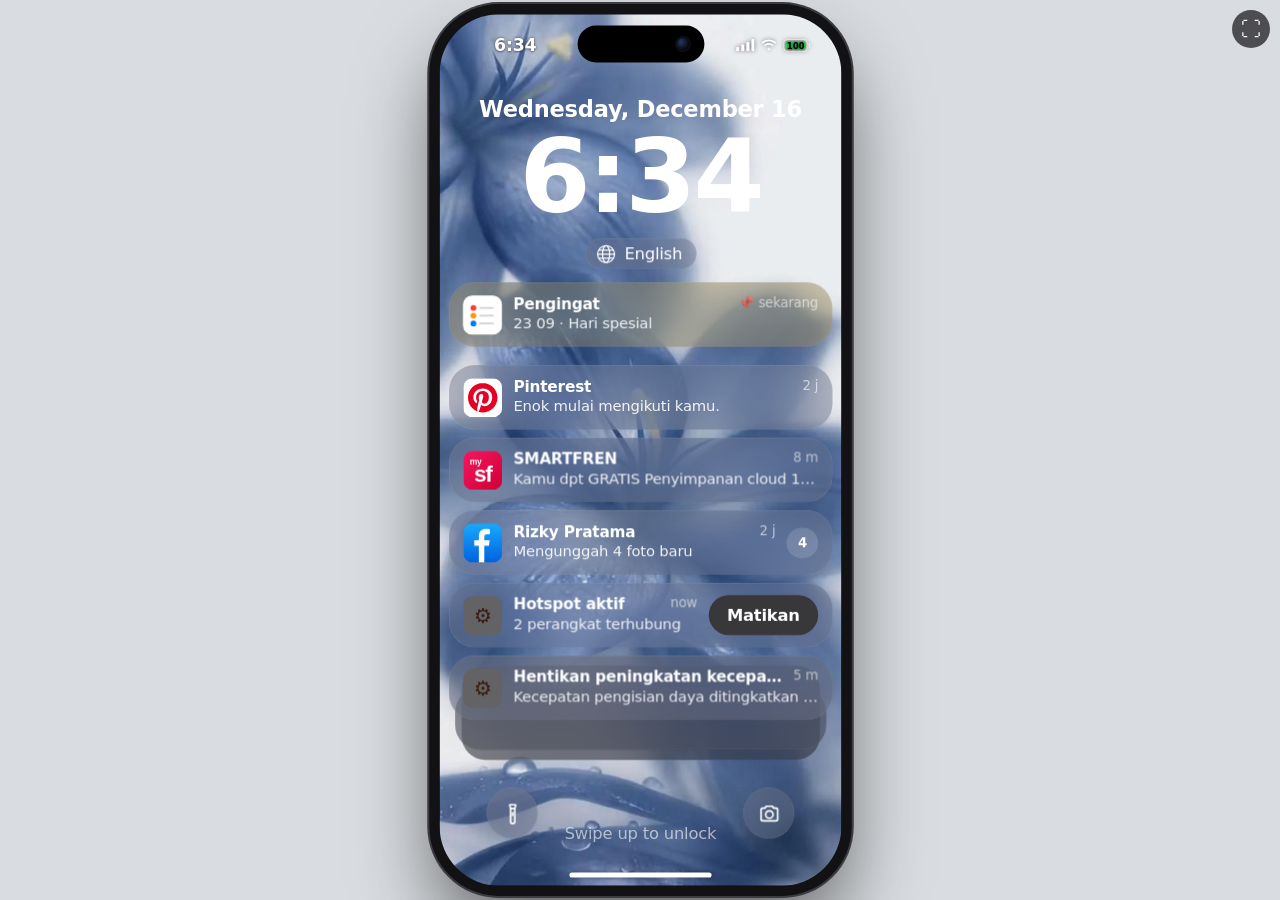
<file: index.html>
<!doctype html>
<html lang="en">
<head>
<meta charset="utf-8">
<meta name="viewport" content="width=device-width,initial-scale=1,viewport-fit=cover">
<meta name="theme-color" content="#000">
<meta name="apple-mobile-web-app-capable" content="yes">
<meta name="mobile-web-app-capable" content="yes">
<meta name="apple-mobile-web-app-status-bar-style" content="black">
<meta name="apple-mobile-web-app-title" content="Pinggir Halaman">
<meta name="format-detection" content="telephone=no">
<title>Pinggir Halaman</title>
<link rel="manifest" href="manifest.webmanifest">
<link rel="icon" type="image/png" href="icon-192.png">
<link rel="apple-touch-icon" href="icon-192.png">
<link rel="stylesheet" href="style.css">

</head>
<body>
<div id="ph">
 <div id="wall" class="L"></div>
 
 <div id="hm" class="L"></div>
 <div id="lk" class="L"></div>
 <div id="ap" class="L"></div>
 <div id="sb"><b id="cl">9:41</b><span><svg width="18" height="12" viewBox="0 0 18 12"><rect y="8" width="3" height="4" rx="1"/><rect x="5" y="5.5" width="3" height="6.5" rx="1"/><rect x="10" y="3" width="3" height="9" rx="1"/><rect x="15" width="3" height="12" rx="1"/></svg><svg width="16" height="12" viewBox="0 0 16 12"><path d="M8 2.3c2.3 0 4.4.9 6 2.4l1.2-1.2A10.3 10.3 0 0 0 8 .6 10.3 10.3 0 0 0 .8 3.5L2 4.7a8.6 8.6 0 0 1 6-2.4Zm0 3.4c1.4 0 2.6.5 3.6 1.4l1.2-1.2A6.8 6.8 0 0 0 8 4a6.8 6.8 0 0 0-4.8 1.9l1.2 1.2c1-.9 2.2-1.4 3.6-1.4Zm0 3.4c-.6 0-1.2.2-1.6.6L8 11.3l1.6-1.6c-.4-.4-1-.6-1.6-.6Z"/></svg><svg width="27" height="13" viewBox="0 0 27 13"><rect x=".5" y=".5" width="23" height="12" rx="3.8" fill="none" stroke="currentColor" opacity=".65"/><rect x="2" y="2" width="9" height="9" rx="2.4"/></svg></span></div>
 <div id="isl"></div><div id="kbw"></div>
 <button id="hb" aria-label="Beranda"><i></i></button>
</div>
<button id="fs" aria-label="Layar penuh" title="Layar penuh">⛶</button>
<script src="app.js"></script>
<script src="kontrol.js"></script>
<script src="sosial.js"></script>
</body>
</html>
</file>
<file: style.css>
:root{--bg:#d9dce0;--blu:#007aff;--red:#ff3b30;--g:#8e8e93;--sep:#c6c6c8;
font-family:-apple-system,BlinkMacSystemFont,"SF Pro Text","Helvetica Neue",system-ui,sans-serif;-webkit-font-smoothing:antialiased;letter-spacing:-.2px;
box-sizing:border-box;padding-top:env(safe-area-inset-top,0px);padding-bottom:env(safe-area-inset-bottom,0px)}
@media(prefers-color-scheme:dark){:root:not([data-theme=light]){--bg:#050607}}
html{height:100%;scroll-padding-top:env(safe-area-inset-top,0px)}
*{box-sizing:border-box;-webkit-tap-highlight-color:transparent;user-select:none}
body{margin:0;height:100%;background:var(--bg);display:grid;place-items:center;overflow:hidden}
button,input{font:inherit;color:inherit;border:0;background:none;cursor:pointer;padding:0;letter-spacing:inherit}
button:focus-visible,input:focus-visible{outline:2px solid var(--blu);outline-offset:2px}
svg{display:block}
#ph{position:relative;width:393px;height:852px;border-radius:58px;overflow:hidden;background:#000;transform-origin:center;box-shadow:0 0 0 10px #121214,0 0 0 12px #3b3b40,0 40px 80px #0009}
.L{position:absolute;inset:0}
#wall{background:radial-gradient(circle at 25% 18%,#34697f,transparent 55%),radial-gradient(circle at 85% 92%,#d1812f,transparent 50%),#0e1822;transition:filter .4s,transform .4s}
#wall.dim{filter:blur(22px) brightness(.65);transform:scale(1.1)}
#sb{position:absolute;z-index:80;top:0;left:0;right:0;height:54px;display:flex;justify-content:space-between;align-items:center;padding:6px 30px 0 44px;color:#fff;pointer-events:none;transition:color .25s}
#sb.dk{color:#000}
#sb b{font-size:17px;font-weight:600;width:60px;text-align:center}
#sb span{display:flex;gap:6px;align-items:center}
#sb svg{fill:currentColor}
#isl{position:absolute;z-index:90;top:11px;left:50%;transform:translateX(-50%);width:124px;height:36px;border-radius:20px;background:#000}
#hb{position:absolute;z-index:85;bottom:0;left:0;right:0;height:34px;display:flex;align-items:flex-end;justify-content:center;padding-bottom:8px}
#hb i{width:139px;height:5px;border-radius:3px;background:#fff;transition:background .25s}
#hb.dk i{background:#000}
#lk{color:#fff;z-index:30}
.ld{position:absolute;top:84px;width:100%;text-align:center;font-size:21px;font-weight:600}
.lt{position:absolute;top:104px;width:100%;text-align:center;font-size:100px;font-weight:600;letter-spacing:-3px;line-height:1.1;font-feature-settings:"tnum"}
.nc{display:flex;gap:11px;padding:12px 14px;border-radius:22px;background:rgba(240,240,245,.55);-webkit-backdrop-filter:blur(30px) saturate(1.8);backdrop-filter:blur(30px) saturate(1.8);color:#111;text-align:left;width:100%}
.nc .ni{width:38px;height:38px;border-radius:9px;overflow:hidden;flex:none}
.nc .nh{display:flex;justify-content:space-between;font-size:15px;font-weight:600}.nc small{font-weight:400;color:#0008;font-size:13px}
.nc .nb{font-size:15px;line-height:1.3}
#nl{position:absolute;left:9px;right:9px;bottom:132px}
.lb{position:absolute;bottom:46px;width:50px;height:50px;border-radius:50%;background:rgba(0,0,0,.28);-webkit-backdrop-filter:blur(20px);display:grid;place-items:center}
.hint{position:absolute;bottom:42px;width:100%;text-align:center;font-size:14px;font-weight:500;animation:ht 2.4s ease-in-out infinite;pointer-events:none}
@keyframes ht{0%,100%{opacity:.25;transform:none}50%{opacity:.9;transform:translateY(-4px)}}
#pn{position:absolute;inset:0;z-index:35;display:none;flex-direction:column;align-items:center;color:#fff;padding-top:118px}
.pt{font-size:20px;font-weight:500}
.pd{display:flex;gap:22px;margin:22px 0 40px}.pd i{width:13px;height:13px;border-radius:50%;border:1.4px solid #fff}.pd i.on{background:#fff}
.pd.sh{animation:sh .45s}@keyframes sh{20%{transform:translateX(-14px)}40%{transform:translateX(12px)}60%{transform:translateX(-8px)}80%{transform:translateX(5px)}}
.pk{display:grid;grid-template-columns:repeat(3,78px);gap:15px 25px}
.pk button{width:78px;height:78px;border-radius:50%;background:rgba(255,255,255,.18);-webkit-backdrop-filter:blur(10px);display:flex;flex-direction:column;align-items:center;justify-content:center;transition:background .35s}
.pk button:active{background:rgba(255,255,255,.55);transition:none}
.pk b{font-size:36px;font-weight:400;line-height:1}.pk small{font-size:10px;font-weight:700;letter-spacing:2px;min-height:12px}
.pb{position:absolute;bottom:48px;left:46px;right:46px;display:flex;justify-content:space-between;font-size:16px}
#hm{z-index:10;display:none}
.gr{position:absolute;top:68px;left:20px;right:20px;display:grid;grid-template-columns:repeat(4,1fr);row-gap:24px;justify-items:center}
.app{display:flex;flex-direction:column;align-items:center;gap:5px;width:74px;transition:transform .15s}
.app:active{transform:scale(.9)}
.ic{position:relative;width:62px;height:62px;border-radius:14.5px;overflow:hidden;box-shadow:0 1px 4px rgba(0,0,0,.2)}
.ic svg{width:100%;height:100%}
.bg{position:absolute;top:-6px;right:-7px;min-width:23px;height:23px;padding:0 6px;border-radius:12px;background:var(--red);color:#fff;font-size:14px;line-height:23px;text-align:center;z-index:2}
.lbl{color:#fff;font-size:12px;font-weight:500;text-shadow:0 1px 4px #0007}
.wg{grid-column:span 2;grid-row:span 2;width:calc(100% - 8px);aspect-ratio:1;border-radius:24px;padding:15px 16px;background:#fff;color:#000;text-align:left;box-shadow:0 2px 10px #0003}
.wg .a{color:var(--red);font-size:13px;font-weight:700}.wg .n{font-size:46px;font-weight:300;line-height:1;margin:2px 0 8px}
.wg .e{font-size:13px;font-weight:600;padding-left:7px;border-left:3px solid #af52de;margin-top:5px;line-height:1.25}.wg .e small{display:block;color:var(--g);font-weight:400;font-size:12px}
.dock{position:absolute;bottom:14px;left:12px;right:12px;height:94px;border-radius:34px;background:rgba(255,255,255,.2);-webkit-backdrop-filter:blur(30px) saturate(1.6);backdrop-filter:blur(30px) saturate(1.6);display:flex;justify-content:space-around;align-items:center}
#ap{z-index:20;background:#fff;color:#000;display:none;overflow:hidden}
.pg{position:absolute;inset:0;background:#fff;overflow:hidden}
.pg.gp{background:#f2f2f7}
.pg.dk{background:#000;color:#fff}
.nv{position:absolute;z-index:5;top:0;left:0;right:0;height:98px;padding:54px 8px 0;display:flex;align-items:center;background:rgba(249,249,249,.86);-webkit-backdrop-filter:blur(20px) saturate(1.8);backdrop-filter:blur(20px) saturate(1.8);box-shadow:0 .5px 0 var(--sep)}
.bk{display:flex;align-items:center;color:var(--blu);font-size:17px;height:44px;padding-right:8px;gap:4px}
.pg.dk .nv{background:linear-gradient(#000a,transparent);box-shadow:none}.pg.dk .bk{color:#fff}
.nv h2{position:absolute;left:0;right:0;text-align:center;top:54px;margin:0;font-size:17px;font-weight:600;pointer-events:none;line-height:44px;white-space:nowrap}
.sc{position:absolute;inset:0;overflow-y:auto;padding:98px 0 110px;scrollbar-width:none}.sc::-webkit-scrollbar{display:none}
.big{font-size:34px;font-weight:700;margin:2px 16px 10px;letter-spacing:.3px}
.row{display:flex;gap:12px;align-items:center;width:100%;padding:8px 16px;text-align:left;position:relative}
.row+.row::before{content:'';position:absolute;top:0;left:70px;right:0;height:.5px;background:var(--sep)}
.row:active{background:#e5e5ea}
.av{width:46px;height:46px;border-radius:50%;display:grid;place-items:center;font-size:19px;font-weight:600;color:#fff;flex:none;background:linear-gradient(#b4b9c4,#858a94)}
.row .t{flex:1;min-width:0}.row b{display:flex;justify-content:space-between;font-size:16px}.row b small{color:var(--g);font-weight:400;font-size:14px}
.row p{margin:1px 0 0;color:var(--g);font-size:15px;display:-webkit-box;-webkit-line-clamp:2;-webkit-box-orient:vertical;overflow:hidden;line-height:1.25}
.mg{padding:0 12px 20px;display:flex;flex-direction:column;gap:3px}
.bb{max-width:75%;padding:8px 13px;border-radius:18px;font-size:16px;line-height:1.3;white-space:pre-line}
.bb.t{background:#e9e9eb;align-self:flex-start}.bb.m{background:var(--blu);color:#fff;align-self:flex-end}
.ts{text-align:center;color:var(--g);font-size:11px;margin:8px 0 2px}
.ph{display:grid;grid-template-columns:repeat(3,1fr);gap:2px}
.ph button{aspect-ratio:1;overflow:hidden}.ph svg{width:100%;height:100%;object-fit:cover}
.sec{font-size:22px;font-weight:700;padding:6px 16px 10px}
.vw{position:absolute;inset:0;display:grid;place-items:center}.vw svg{width:100%;height:auto}
.vc{position:absolute;bottom:60px;left:0;right:0;text-align:center;font-size:14px;color:#fffc;padding:0 24px}
.gh{font-size:13px;color:var(--g);text-transform:uppercase;margin:6px 32px 7px}
.grp{margin:0 16px;background:#fff;border-radius:11px;overflow:hidden}
.nr{display:flex;justify-content:space-between;align-items:center;width:100%;min-height:50px;padding:0 16px;position:relative;text-align:left}
.nr+.nr::before{content:'';position:absolute;top:0;left:16px;right:0;height:.5px;background:var(--sep)}
.nr:active{background:#e5e5ea}.nr span{color:var(--g)}
.nt{padding:18px 22px;font-size:17px;line-height:1.5;white-space:pre-line}.nt h3{margin:0 0 6px;font-size:28px}
.cho{margin:0 16px;display:flex;flex-direction:column;gap:10px}
.cho button{background:#fff;border-radius:12px;padding:15px;color:var(--blu);font-size:17px;text-align:left}
.cho button:active{background:#e5e5ea}
.al{position:absolute;inset:0;z-index:95;background:#0006;display:grid;place-items:center}
.al>div{width:270px;background:rgba(246,246,248,.96);border-radius:14px;overflow:hidden;color:#000;text-align:center;-webkit-backdrop-filter:blur(30px);animation:pp .25s cubic-bezier(.2,1.2,.4,1)}
@keyframes pp{from{transform:scale(1.15);opacity:0}}
.al h4{margin:18px 16px 4px;font-size:17px}.al p{margin:0 16px 12px;font-size:13px}
.al input{width:calc(100% - 32px);margin:0 16px 4px;border:.5px solid #bbb;border-radius:6px;background:#fff;height:30px;text-align:center;letter-spacing:8px;cursor:text}
.al em{display:block;min-height:18px;font-size:12px;color:var(--red);font-style:normal;margin:2px 0 8px}
.al .bt{display:flex;border-top:.5px solid var(--sep)}.al .bt button{flex:1;height:44px;color:var(--blu);font-size:17px}.al .bt button+button{border-left:.5px solid var(--sep);font-weight:600}
.bn{position:absolute;top:8px;left:8px;right:8px;z-index:70;animation:dn .6s cubic-bezier(.2,1.25,.35,1)}
.bn .nc{background:rgba(245,245,247,.86);box-shadow:0 8px 30px #0003}
@keyframes dn{from{transform:translateY(-140%)}}
.en{position:absolute;inset:0;z-index:99;background:#000;color:#fff;padding:140px 30px 40px;display:flex;flex-direction:column;gap:14px;animation:fi .8s}
@keyframes fi{from{opacity:0}}
.en h1{font-size:34px;margin:0}.en p{font-size:17px;line-height:1.5;color:#d1d1d6;margin:0}
.en button{margin-top:10px;background:#fff;color:#000;border-radius:14px;padding:14px;font-weight:600;font-size:17px}
@media(prefers-reduced-motion:reduce){.bn,.hint,.al>div,.en{animation:none}}
#rn{pointer-events:none;z-index:2;background-image:repeating-linear-gradient(100deg,transparent 0 6px,rgba(180,210,255,.11) 6px 7px);background-size:200px 200px;animation:rn 1s linear infinite}
@keyframes rn{to{background-position:-40px 200px}}
.ty{display:flex;gap:4px;padding:13px 14px}.ty i{width:7px;height:7px;border-radius:50%;background:#b0b0b5;animation:td 1.2s infinite}.ty i:nth-child(2){animation-delay:.2s}.ty i:nth-child(3){animation-delay:.4s}
@keyframes td{0%,60%,100%{transform:none;opacity:.5}30%{transform:translateY(-4px);opacity:1}}
.qr{position:absolute;z-index:6;left:0;right:0;bottom:0;padding:10px 12px 44px;display:flex;flex-direction:column;gap:8px;background:rgba(249,249,249,.92);-webkit-backdrop-filter:blur(20px);backdrop-filter:blur(20px);box-shadow:0 -.5px 0 var(--sep)}
.qr button{border:1px solid var(--blu);color:var(--blu);border-radius:18px;padding:9px 14px;text-align:left;font-size:15px}
.qr button:active{background:var(--blu);color:#fff}
.gt{font-size:14px;line-height:1.35;color:#6e6e73;text-align:center;padding:2px 10px 10px}
#cs{padding-bottom:190px}
@media(prefers-reduced-motion:reduce){#rn,.ty i{animation:none}}
.al{z-index:83;align-items:start;padding-top:150px}
#kbw{position:absolute;left:0;right:0;bottom:0;z-index:84;display:none;animation:ku .28s cubic-bezier(.2,.9,.25,1)}@keyframes ku{from{transform:translateY(100%)}}
.kb{height:286px;padding:8px 3px 0;background:rgba(209,212,218,.97);-webkit-backdrop-filter:blur(20px);backdrop-filter:blur(20px);display:flex;flex-direction:column;gap:11px}
.kr{display:flex;gap:6px;height:42px;flex:none}.kr.r2{padding:0 19.6px}.kg{flex:1;margin:0 17.6px;display:flex;gap:6px}.k{flex:1;min-width:0;border-radius:5px;background:#fff;box-shadow:0 1px 0 #898a8d;font-size:22px;color:#000;position:relative;display:grid;place-items:center}
.k.ks{background:#adb3bc;flex:0 0 42px;font-size:18px}.k.ks:active{background:#fff}.k.ks.on{background:#fff}.k.w,.k.ksc{font-size:16px}.k.w{flex:0 0 43px}.k.em{flex:0 0 44px}.k.ksc{flex:1;background:#fff}.k.rt{flex:0 0 91px;font-size:16px}.k.rt.dis{color:#8e9096}.k.ret{background:var(--blu);color:#fff}.k svg{pointer-events:none}.kbb{display:flex;justify-content:space-between;padding:14px 30px 0;color:#4b4b4f}.kbb svg{display:block}
.k:active,.k.pr{background:#c9ccd2}.k[data-l]:active::before,.k[data-l].pr::before{content:attr(data-l);position:absolute;bottom:100%;left:50%;transform:translateX(-50%);min-width:54px;height:62px;border-radius:10px;background:#fff;font-size:34px;line-height:62px;box-shadow:0 2px 8px #0004;z-index:2}
.fld{min-height:36px;background:#e3e3e8;border-radius:10px;margin:0 16px 8px;padding:6px 12px;display:flex;align-items:center;font-size:17px;cursor:text;text-align:left;color:#000;overflow:hidden;white-space:nowrap}
.cr{width:2px;height:20px;background:var(--blu);margin-left:1px;animation:cr 1s steps(1) infinite}@keyframes cr{50%{opacity:0}}.pl{color:#8e8e93}
.bm{position:absolute;left:0;right:0;bottom:var(--kh,0px);z-index:6;background:rgba(249,249,249,.94);-webkit-backdrop-filter:blur(20px);backdrop-filter:blur(20px);box-shadow:0 -.5px 0 var(--sep)}
.bm .qr{position:static;padding:10px 12px 0;background:none;box-shadow:none;-webkit-backdrop-filter:none;backdrop-filter:none}
.cb{display:flex;gap:8px;padding:8px 12px 34px;align-items:flex-end}.cb.o{padding-bottom:8px}.cb .fld{margin:0;flex:1;background:#fff;border:1px solid #c8c8cc;border-radius:18px}
.sd{width:32px;height:32px;border-radius:50%;background:#c8c8cc;color:#fff;font-size:20px;font-weight:700;flex:none}.sd.on{background:var(--blu)}
.seg{display:flex;margin:6px 16px;background:#e3e3e8;border-radius:9px;padding:2px}.seg button{flex:1;height:32px;border-radius:7px;font-size:14px;font-weight:600}.seg .on{background:#fff;box-shadow:0 1px 3px #0002}
.pk.kl button{background:#e3e3e8;color:#000}.call{width:70px;height:70px;border-radius:50%;background:#34c759;font-size:28px}
.sh0{position:absolute;bottom:70px;left:0;right:0;display:grid;place-items:center}.sh0 button{width:72px;height:72px;border-radius:50%;background:#fff;border:4px solid #000;box-shadow:0 0 0 3px #fff}
.cl{position:absolute;inset:0;z-index:79;background:linear-gradient(#2a3140,#000);color:#fff;display:flex;flex-direction:column;align-items:center;padding:150px 30px 90px;text-align:center;gap:14px}.cn{font-size:34px;font-weight:600}.cs2{font-size:17px;color:#d1d1d6;line-height:1.4}.ce{margin-top:auto;width:70px;height:70px;border-radius:50%;background:var(--red);font-size:28px;color:#fff}
#fs{position:fixed;z-index:200;top:calc(env(safe-area-inset-top,0px) + 10px);right:10px;width:38px;height:38px;border-radius:50%;background:rgba(30,30,34,.75);color:#fff;font-size:20px;line-height:38px;-webkit-backdrop-filter:blur(10px);backdrop-filter:blur(10px)}
html,body{overscroll-behavior:none;touch-action:manipulation}
html.mb body{background:#000}html.mb #ph{border-radius:0;box-shadow:none}html.mb #isl{display:none}
html.sa.mb #sb{visibility:hidden}html.sa #fs,html.sa2 #fs{display:none}
.cph{display:flex;gap:14px;align-items:center;margin:4px 16px 14px;padding:14px;background:#fff;border-radius:14px}
.cph .ic{width:56px;height:56px;border-radius:13px;flex:none}
.cph>div{min-width:0;flex:1}.cph b{display:block;font-size:17px}.cph small{display:block;color:var(--g);font-size:13px;margin:2px 0 8px}
.cbar{height:5px;border-radius:3px;background:#e5e5ea;overflow:hidden}.cbar i{display:block;height:100%;border-radius:3px;background:linear-gradient(90deg,#ffb23e,#ff8a00);transition:width .4s}
.cpr{min-height:56px;padding:6px 14px;gap:12px}.cpr+.cpr::before{left:58px}
.cpi{width:30px;height:30px;border-radius:7px;display:grid;place-items:center;flex:none}.cpi svg{width:18px;height:18px}
.cpi.d{background:linear-gradient(#5fe07a,#2fb94d)}.cpi.c{background:linear-gradient(#ffb23e,#ff8a00)}.cpi.u{background:linear-gradient(#4aa3ff,#0a6cf0)}.cpi.z{background:linear-gradient(#c070f0,#8f3fd1)}
.cpt{flex:1;min-width:0}.cpt b{display:block;font-size:16px;font-weight:600}.cpt small{display:block;color:var(--g);font-size:13px;margin-top:1px;white-space:nowrap;overflow:hidden;text-overflow:ellipsis}
.cpp{font-size:12px;font-weight:700;color:#ff9500;background:#ff95001f;border-radius:10px;padding:3px 9px}
.cpn{margin:10px 32px 0;font-size:13px;line-height:1.4;color:var(--g)}
.nvr{position:absolute;z-index:6;top:54px;right:8px;width:44px;height:44px;display:grid;place-items:center;color:var(--blu)}
.wg{border:0}.wg.cu{background:linear-gradient(#3a7fe0,#59a8f0);color:#fff;display:flex;flex-direction:column}.wg.cu .e0{font-size:15px;font-weight:600}.wg.cu .n{font-size:52px;margin:6px 0 auto}.wg.cu .e1{font-size:15px;font-weight:600}.wg.cu small{display:block;font-weight:400;font-size:12px;opacity:.9}
.sp{position:absolute;bottom:120px;left:50%;transform:translateX(-50%);padding:7px 20px;border-radius:18px;background:rgba(255,255,255,.2);-webkit-backdrop-filter:blur(20px);backdrop-filter:blur(20px);color:#fff;font-size:15px;font-weight:500}
.nr .cpt small{white-space:normal}
.sx{position:absolute;inset:0;overflow-y:auto;padding:58px 0 100px;scrollbar-width:none}.sx::-webkit-scrollbar{display:none}
.tr{display:flex;justify-content:space-between;align-items:center;height:44px;padding:0 16px;color:var(--blu);font-size:17px}.tr button{display:flex;align-items:center;gap:6px;color:inherit;font-size:17px}
.xt{font-size:34px;font-weight:800;margin:6px 16px 8px;letter-spacing:.2px}
.xq{display:flex;gap:8px;align-items:center;margin:4px 16px 12px;height:36px;padding:0 10px;border-radius:10px;background:#eeeef0;color:#8e8e93;font-size:17px}
.xb{position:absolute;left:0;right:0;bottom:0;height:84px;padding:10px 20px 0;background:rgba(249,249,249,.94);-webkit-backdrop-filter:blur(20px);backdrop-filter:blur(20px);border-top:.5px solid var(--sep);display:flex;justify-content:space-around;align-items:flex-start;font-size:17px;z-index:4}
.xm{display:block;width:100%;text-align:left;position:relative;padding:10px 16px 12px 40px}.xm::after{content:'';position:absolute;left:40px;right:0;bottom:0;height:.5px;background:var(--sep)}.xm i{position:absolute;left:14px;top:20px;width:11px;height:11px;border-radius:50%;background:var(--blu)}
.xm b{display:flex;justify-content:space-between;font-size:18px}.xm b small{color:var(--g);font-weight:400;font-size:15px}.xm div{font-size:16px;margin-top:1px}.xm p{margin:2px 0 0;color:var(--g);font-size:15px;line-height:1.3;display:-webkit-box;-webkit-line-clamp:2;-webkit-box-orient:vertical;overflow:hidden}
.xh{font-size:13px;color:var(--g);margin:16px 32px 6px;text-transform:uppercase}
.xc{margin:0 16px;background:#fff;border-radius:12px;overflow:hidden}
.xr{display:block;width:100%;text-align:left;padding:11px 16px 10px;position:relative}.xr+.xr::before{content:'';position:absolute;top:0;left:16px;right:0;height:.5px;background:var(--sep)}.xr b{display:block;font-size:17px}.xr span{display:block;color:var(--g);font-size:15px;white-space:nowrap;overflow:hidden;text-overflow:ellipsis}.xr em{font-style:normal;color:#000;margin-right:8px}
.xw{display:grid;grid-template-columns:repeat(7,1fr);text-align:center;font-size:13px;color:var(--g);padding:6px 0;border-bottom:.5px solid var(--sep)}
.x7{display:grid;grid-template-columns:repeat(7,1fr)}
.xd{height:56px;border-bottom:.5px solid #e5e5ea;display:flex;flex-direction:column;align-items:center;padding-top:5px;font-size:21px}.xd.wk{color:var(--g)}
.xd span{width:36px;height:36px;border-radius:50%;display:grid;place-items:center}.xd.td span{background:var(--red);color:#fff}.xd.sl span{background:#e5e5ea}.xd u{width:5px;height:5px;border-radius:50%;background:#c7c7cc;margin-top:1px}
.xe{display:flex;align-items:center;gap:12px;padding:12px 16px;font-size:20px;border-bottom:.5px solid #e5e5ea}.xe i{width:4px;height:26px;border-radius:2px;background:#af52de}.xe b{font-weight:400;flex:1}.xe span{color:var(--g);font-size:16px}
.xi{position:relative;aspect-ratio:3/4;overflow:hidden;display:block;background:#222}.xi svg{width:100%;height:100%}.xi small{position:absolute;left:6px;right:6px;bottom:26px;color:#fff;font-size:10px;line-height:1.2;text-shadow:0 1px 3px #000a}.xi em{position:absolute;left:6px;bottom:6px;color:#fff;font-size:14px;font-weight:600;font-style:normal;text-shadow:0 1px 3px #0009}.xi u{position:absolute;top:8px;right:8px;width:20px;height:20px;border-radius:5px;background:#fffd;display:grid;place-items:center;font-size:9px;color:#000;text-decoration:none}
.xg{display:grid;grid-template-columns:repeat(3,1fr);gap:2px}.xg button,.xg i{aspect-ratio:1;overflow:hidden;display:block}.xg svg{width:100%;height:100%}
.xs2{font-size:24px;font-weight:700;margin:20px 16px 8px}
.xp{position:absolute;left:50%;transform:translateX(-50%);bottom:50px;display:flex;padding:5px;border-radius:30px;background:rgba(235,235,235,.92);-webkit-backdrop-filter:blur(20px);backdrop-filter:blur(20px);box-shadow:0 2px 12px #0002;z-index:4}.xp span{padding:10px 18px;font-size:16px;font-weight:600;border-radius:26px}.xp span.on{background:#fff;box-shadow:0 1px 4px #0002}
.xa{display:flex;justify-content:space-between;align-items:center;padding:6px 16px 8px 0;margin-left:28px;border-bottom:.5px solid #2c2c2e}.xa b{font-size:58px;font-weight:300;display:block;line-height:1.05;letter-spacing:-1px}.xa small{font-size:19px}
.xsw{width:51px;height:31px;border-radius:16px;background:#39393d;position:relative;flex:none}.xsw.on{background:#34c759}.xsw i{position:absolute;top:2px;left:2px;width:27px;height:27px;border-radius:50%;background:#fff;transition:left .2s}.xsw.on i{left:22px}
.xb.dkb{background:rgba(22,22,24,.94);border-top-color:#333;color:#8e8e93}.xb.dkb button{display:flex;flex-direction:column;align-items:center;gap:2px;font-size:12px;color:inherit;width:25%}.xb.dkb .on{color:#ff9f0a}
.pg.dk .tr{color:#ff9f0a}.pg.amb .bk{color:#e8a600}
.pg.gp,.pg{--card:#fff}.pg.gp{background:#f2f2f7}
.nv{background:rgba(242,242,247,.82)}
.big{font-size:34px;font-weight:800;margin:8px 20px 12px;letter-spacing:0}
.grp,.xc,.cho button{border-radius:16px}.grp{margin:0 16px 18px}
.nr{min-height:56px}
.row{padding:10px 20px;gap:14px}.row+.row::before{left:86px}
.row .av{width:52px;height:52px;border-radius:20px;background:#adc3dc;font-size:20px}
.row b{font-size:17px;font-weight:700}.row p{font-size:15px}
.seg{border-radius:10px;background:#e8e8ed}.seg .on{border-radius:8px}
.fld{background:#eeeef0;border-radius:12px;min-height:40px}
.sk{position:absolute;inset:0;background:#f2f2f7}
.sk .sc{padding-top:98px}
.sq{display:flex;gap:8px;align-items:center;margin:0 16px 16px;height:40px;padding:0 12px;border-radius:12px;background:#e8e8ed;color:#8e8e93;font-size:17px}
.pf{display:flex;gap:14px;align-items:center;margin:0 16px 18px;padding:14px;background:#fff;border-radius:16px}
.pf .av{width:62px;height:62px;font-size:26px}.pf b{display:block;font-size:20px}.pf small{color:var(--g);font-size:14px}
.si{width:30px;height:30px;border-radius:8px;display:grid;place-items:center;color:#fff;font-size:16px;flex:none}
.sr{display:flex;gap:14px;align-items:center;min-height:56px;padding:0 16px;width:100%;text-align:left;position:relative}
.sr+.sr::before{content:'';position:absolute;top:0;left:60px;right:0;height:.5px;background:var(--sep)}
.sr span{margin-left:auto;color:var(--g);font-size:17px}.sr b{font-weight:400;font-size:17px}
.cuw{background:linear-gradient(#2f6fd6,#7ab0ee 85%);color:#fff}
.cuw .nv{background:none;box-shadow:none;-webkit-backdrop-filter:none;backdrop-filter:none}.cuw .bk{color:#fff}
.cuw .sc{padding-top:92px;text-align:center}
.cuw .lo{font-size:17px;letter-spacing:1px;margin-top:20px;opacity:.9}
.cuw .ct{font-size:38px;font-weight:500;margin:2px 0}
.cuw .tp{font-size:112px;font-weight:200;line-height:1.05;letter-spacing:-2px;margin-left:22px}
.cuw .cd{font-size:22px;font-weight:500}.cuw .tr2{font-size:19px;margin:2px 0 26px}
.cw{margin:0 16px 14px;padding:14px 16px;border-radius:18px;background:rgba(255,255,255,.18);-webkit-backdrop-filter:blur(20px);backdrop-filter:blur(20px);text-align:left}
.cw p{margin:0 0 12px;padding-bottom:12px;border-bottom:.5px solid #fff5;font-size:16px;line-height:1.3}
.hr{display:flex;gap:4px;overflow-x:auto;scrollbar-width:none}.hr::-webkit-scrollbar{display:none}
.hr div{flex:none;min-width:62px;text-align:center;font-size:17px;font-weight:600}.hr i{display:block;font-style:normal;font-size:26px;margin:8px 0}
.mt{display:flex;gap:12px;margin:0 16px 14px}
.mt button{flex:1;height:44px;border-radius:12px;background:#e8e8ed;color:#fa2d48;font-size:18px;font-weight:600}
.ms{display:flex;gap:14px;align-items:center;width:100%;padding:8px 20px;text-align:left}
.ms i{width:56px;height:56px;border-radius:8px;flex:none;display:grid;place-items:center;color:#fff;font-size:22px;font-style:normal;box-shadow:0 1px 4px #0003}
.ms div{flex:1;min-width:0;padding:6px 0;border-bottom:.5px solid var(--sep)}.ms b{display:block;font-size:17px;font-weight:400}.ms small{color:var(--g);font-size:16px}
.ms em{color:var(--g);font-style:normal;letter-spacing:2px;font-weight:700}
.ms:active{background:#e5e5ea}
.cl{background:linear-gradient(#686868,#4d3a33 70%,#4a2f2a);padding:130px 30px 40px;gap:6px}.cl .cn{font-size:40px;font-weight:700;order:0}.cl .cs2{order:1;color:#fffb;font-size:17px;max-width:300px;margin:6px auto}
.cg{margin-top:auto;display:grid;grid-template-columns:repeat(3,1fr);gap:18px 20px;width:100%;font-size:16px}.cg b{display:grid;place-items:center;width:72px;height:72px;margin:0 auto 6px;border-radius:50%;background:rgba(255,255,255,.2);font-size:26px;font-weight:400}.cg b.w{background:#fff;color:#000}
.cl .ce{display:grid;place-items:center;width:72px;height:72px;margin:0 auto 6px;font-size:30px;background:#ff453a;transform:rotate(135deg)}
.tb{position:absolute;left:0;right:0;bottom:0;height:84px;padding-top:8px;display:flex;background:rgba(249,249,249,.94);-webkit-backdrop-filter:blur(20px);backdrop-filter:blur(20px);border-top:.5px solid var(--sep);z-index:6}
.tb button{flex:1;display:flex;flex-direction:column;align-items:center;gap:2px;font-size:10.5px;color:#8e8e93}.tb i{font-style:normal;font-size:24px;line-height:28px}.tb .on{color:var(--blu)}
.rc{display:flex;align-items:center;gap:12px;width:100%;padding:8px 20px;text-align:left;position:relative}.rc+.rc::before{content:'';position:absolute;top:0;left:20px;right:0;height:.5px;background:var(--sep)}
.rc div{flex:1}.rc b{display:block;font-size:19px;font-weight:600}.rc b.ms2{color:#e0382d}.rc small{color:var(--g);font-size:15px}.rc span{color:var(--g);font-size:16px}.rc u{text-decoration:none;color:var(--blu);font-size:24px}
.fv4{display:grid;grid-template-columns:repeat(4,1fr);gap:14px 8px;padding:0 14px 14px}.fv4 button{display:flex;flex-direction:column;align-items:center;gap:6px;font-size:12px;text-align:center;line-height:1.15}.fv4 i{width:56px;height:56px;border-radius:14px;background:#fff;display:grid;place-items:center;font-style:normal;font-size:28px;font-weight:700;box-shadow:0 1px 4px #0001}
.cw2{margin:0 16px 14px;padding:16px;background:#fff;border-radius:14px;font-size:16px;line-height:1.3}
.sfb{position:absolute;left:12px;right:12px;bottom:calc(var(--kh,0px) + 38px);z-index:6}.sfb .fld{margin:0;background:#fff;border-radius:16px;min-height:46px;box-shadow:0 2px 12px #0002}
.mps{position:absolute;left:0;right:0;bottom:0;max-height:46%;overflow:auto;background:#f2f2f7;border-radius:22px 22px 0 0;padding:8px 16px 44px;box-shadow:0 -2px 18px #0002}.gr0{display:block;width:36px;height:5px;border-radius:3px;background:#c7c7cc;margin:0 auto 12px}
.mf{display:flex;justify-content:space-between;align-items:center;margin:4px 0 10px;font-size:19px;color:#6e6e73}.mf span{color:var(--blu);font-size:17px}.mf b{font-weight:600}
.mc{display:grid;grid-template-columns:repeat(4,1fr);gap:8px;margin-bottom:14px;text-align:center;font-size:14px}.mc small{display:block;color:var(--g);font-size:12px}.mc i{width:56px;height:56px;border-radius:50%;margin:0 auto 4px;display:grid;place-items:center;color:#fff;font-size:24px;font-style:normal}
.pk.kl{position:static;width:auto;font-size:inherit;letter-spacing:0;line-height:1;margin:6px auto 0;justify-content:center}
.cl .cg{order:3}.cl .ce{transform:none;font-size:28px}
.mr{display:flex;align-items:flex-end;gap:6px;width:100%}.mr.m{justify-content:flex-end}.mr.t{justify-content:flex-start}.mr .bb.t,.mr .bb.m{align-self:auto}
.tm{font-size:11px;color:var(--g);flex:none;padding-bottom:3px;white-space:nowrap;font-variant-numeric:tabular-nums}
.iga{border-radius:50%;display:grid;place-items:end center;overflow:hidden;flex:none;position:relative}
.igd,.igc{position:absolute;inset:0;background:#000;color:#fff;overflow:hidden}
.igd .igs0{position:absolute;inset:0 0 84px 0;overflow:hidden;display:flex;flex-direction:column;padding-top:58px}.igd .igs0>*{flex:none}.igd .igs0>.igrs{flex:1 1 auto;min-height:0;overflow-y:auto;padding-bottom:70px;scrollbar-width:none}.igd .igrs::-webkit-scrollbar{display:none}.igd .igs0::-webkit-scrollbar{display:none}
.igh0{display:flex;justify-content:space-between;align-items:center;height:48px;padding:0 16px}.igh0 b{font-size:21px;display:flex;align-items:center;gap:6px}.igh0 span{display:flex;gap:22px}
.igq{display:flex;align-items:center;gap:12px;margin:10px 16px 14px;height:42px;padding:0 14px;border-radius:22px;background:#1e1e1e;color:#9aa0ac;font-size:16px}
.ign{display:flex;gap:4px;padding:0 6px;margin-bottom:12px}.ign>div{width:25%;display:flex;flex-direction:column;align-items:center;text-align:center;font-size:13px;line-height:1.2}
.ign .nb2{background:#272727;border-radius:16px;padding:7px 8px;color:#cfd2d8;margin-bottom:-14px;position:relative;z-index:1;max-width:84px;font-size:12.5px;line-height:1.15;word-break:break-word}.ign .nb2 b{display:block;color:#fff;font-size:12.5px}
.ign .nm2{margin-top:6px;color:#e9eaee;font-size:13px;max-width:84px;white-space:nowrap;overflow:hidden;text-overflow:ellipsis}.ign .nm2.g{color:#9aa0ac}.ign small{font-size:11px;font-weight:700;display:block;color:#fff}
.igf0{display:flex;gap:8px;padding:0 12px 8px;overflow:hidden}.igf0 span{height:34px;padding:0 14px;display:flex;align-items:center;gap:6px;border:1px solid #333;border-radius:20px;font-size:15px;font-weight:600;white-space:nowrap}.igf0 span.on{background:#272727;border-color:#272727}.igf0 em{color:#9aa0ac;font-style:normal}.igf0 i{width:9px;height:9px;border-radius:50%;background:#ff3040}
.igrw{display:flex;align-items:center;gap:14px;width:100%;padding:9px 14px;text-align:left;color:#fff}.igrw.dis{opacity:1;cursor:default}
.igrw b{display:flex;align-items:center;gap:6px;font-size:16.5px;font-weight:400}.igrw span{display:block;color:#a3a8b3;font-size:15px;margin-top:2px}
.igav{position:relative;padding:3px;border-radius:50%;border:2px solid #262626;flex:none}.igav.st{border:0;padding:3px;background:conic-gradient(#feda75,#fa7e1e,#d62976,#962fbf,#4f5bd5,#feda75)}.igav.st .iga{border:3px solid #000;box-sizing:content-box}
.igdot{position:absolute;right:1px;bottom:2px;width:15px;height:15px;border-radius:50%;background:#3fcf3f;border:3px solid #000;box-sizing:content-box}
.igfab{position:absolute;right:-6px;bottom:102px;width:70px;height:78px;border-radius:26px;background:#566073;display:grid;place-items:center;padding-right:8px;color:#d7dbe4;z-index:3}
.igb{position:absolute;left:0;right:0;bottom:0;height:84px;padding:12px 24px 0;display:flex;justify-content:space-between;align-items:flex-start;background:#000;border-top:1px solid #151515;z-index:4}.igb button{position:relative;display:block}
.igbd{position:absolute;right:-9px;bottom:-7px;min-width:20px;height:20px;border-radius:10px;background:#ff3040;border:2px solid #000;font-size:12px;font-weight:700;display:grid;place-items:center;padding:0 3px;color:#fff;box-sizing:content-box}
.igt{position:absolute;z-index:3;top:0;left:0;right:0;height:98px;padding:54px 14px 0;display:flex;align-items:center;gap:12px;color:#fff}.igt .tt{flex:1;line-height:1.25}.igt .tt b{display:block;font-size:16.5px}.igt .tt span{font-size:13.5px;color:#ffb3c9}.igt .tr2{display:flex;gap:20px}
.igt .bkk{display:grid;place-items:center;width:32px;height:44px;color:#fff}
.igm{position:absolute;z-index:2;top:98px;left:0;right:0;overflow-y:auto;padding:8px 12px 12px;display:flex;flex-direction:column;gap:4px;scrollbar-width:none}.igm::-webkit-scrollbar{display:none}
.igr{display:flex;align-items:flex-end;gap:6px;width:100%}.igr.m{justify-content:flex-end}.igr.t{justify-content:flex-start}.igr .slot{width:38px;flex:none;display:flex;align-items:flex-end}
.igb2{max-width:76%;padding:10px 15px;border-radius:21px;font-size:16px;line-height:1.25;white-space:pre-line;word-break:break-word}.igb2.m{background:#ffb3c9;color:#141014}.igb2.t{background:#231f27;color:#fff}
.igb2.qm{background:rgba(32,38,28,.75);color:#a9ada3;border-radius:21px}.igb2.qt{background:#9c8082;color:#2d2326}
.iglb{font-size:13.5px;color:#fff;padding:2px 26px 2px 4px;text-align:right;text-shadow:0 1px 3px #0006}.iglb.l{text-align:left;padding:2px 0 2px 62px}.iglb.l2{text-align:left;padding:2px 0 2px 38px}
.igq2{display:flex;align-items:stretch;gap:10px;width:100%}.igq2.m{justify-content:flex-end;padding-right:6px}.igq2.t{padding-left:38px}.igq2 i{width:4px;border-radius:3px;background:#d9d5d8;flex:none}
.igsp{text-align:center;font-size:13.5px;letter-spacing:.04em;color:#fff;margin:14px 0 8px;text-shadow:0 1px 3px #0006}
.igr .tm,.igr .tm{color:#ffffffc0}
.igi{position:absolute;z-index:3;left:0;right:0;bottom:var(--kh,0px);padding:8px 12px 34px}
.igpill{display:flex;align-items:center;gap:8px;background:rgba(58,68,54,.86);-webkit-backdrop-filter:blur(12px);backdrop-filter:blur(12px);border-radius:30px;padding:6px}
.igcam{width:46px;height:46px;border-radius:50%;background:#ffb3c9;display:grid;place-items:center;flex:none;color:#000}
.igf{flex:1;background:none!important;border:0!important;margin:0!important;min-height:44px!important;padding:0 4px!important;color:#fff!important;font-size:17px}.igf .pl{color:#c1c6bd}.igf .cr{background:#ffb3c9}
.igics{display:flex;gap:15px;align-items:center;padding-right:10px;color:#fff;flex:none}
.igs{display:none;color:#ffb3c9;font-weight:700;font-size:17px;padding:0 14px 0 6px;flex:none}.igi.hs .igics{display:none}.igi.hs .igs{display:block}
#isl{pointer-events:none}
.igpg{display:grid;grid-template-columns:repeat(3,1fr);gap:2px}
.igpt{position:relative;display:block;aspect-ratio:1;overflow:hidden;background:#222;transition:opacity .15s,transform .15s}.igpt svg,.igim svg{width:100%;height:100%;display:block}
.igpt:active{opacity:.78;transform:scale(.985)}.igpt:focus-visible{outline:2px solid var(--blu);outline-offset:-2px}
.igph{display:flex;align-items:center;gap:10px;padding:6px 14px 10px}.igim{aspect-ratio:1;width:100%;overflow:hidden;background:#222}
.igpa{display:flex;align-items:center;gap:2px;padding:4px 6px}.igpa button{width:44px;height:44px;display:grid;place-items:center;color:#fff;border-radius:50%;transition:opacity .15s}.igpa button:active{opacity:.55}
.igpl.on svg{fill:#ff3040;stroke:#ff3040}.igpl.pop svg{animation:igpop .3s ease-out}
@keyframes igpop{40%{transform:scale(1.3)}}
@media (prefers-reduced-motion:reduce){.igpl.pop svg{animation:none}.igpt{transition:none}}
.igpd .igim{contain:paint;transform:translateZ(0)}.igpd{backface-visibility:hidden;-webkit-overflow-scrolling:touch}
#ap:has(.pg.igdk){background:#000}
.wa{background:#fff;color:#000;font-family:-apple-system,BlinkMacSystemFont,"SF Pro Text","Helvetica Neue",Arial,sans-serif}
.wa button{background:none;border:0;font:inherit;color:inherit;cursor:pointer;-webkit-tap-highlight-color:transparent}
.wsc{position:absolute;inset:0;overflow-y:auto;padding:47px 0 100px;scrollbar-width:none;-webkit-overflow-scrolling:touch}.wsc::-webkit-scrollbar{display:none}
.whd{height:44px;display:flex;align-items:center;justify-content:space-between;padding:0 14px 0 16px}.whd button{color:#1d8fea;font-size:17px;height:44px;display:grid;place-items:center}.whd .r{display:flex;gap:26px;align-items:center}
.wtt{font-size:34px;line-height:41px;font-weight:800;margin:6px 16px 0;letter-spacing:.2px}
.wsr{display:flex;align-items:center;margin:6.5px 0 0 16px;height:32px}.wsb{flex:1;height:32px;border-radius:10px;background:#ebebed;display:flex;align-items:center;gap:6px;padding:0 8px;color:#8e8e93;font-size:17px}.wfl{width:51px;height:32px;display:grid;place-items:center;color:#1d8fea}
.wlk{display:flex;justify-content:space-between;padding:26px 15px 8px 16px;font-size:17px;color:#1d8fea;border-bottom:.5px solid #d9d9dd}.wlk button{color:#1d8fea;font-size:17px}
.war{height:44px;display:flex;align-items:center;padding-right:21px;position:relative}.war i{width:91px;padding-left:7px;box-sizing:border-box;display:grid;place-items:center;font-style:normal}.war b{flex:1;font-size:17px;font-weight:600}.war span{color:#1d8fea;font-size:15px}
.war::after,.wr::after{content:'';position:absolute;left:91px;right:0;bottom:0;height:.5px;background:#d9d9dd}
.wr{display:block;width:100%;height:75px;position:relative;text-align:left;background:#fff}.wr:active{background:#e9e9ec}
.wav{position:absolute;left:20.5px;top:9px;width:57px;height:57px;font-style:normal}.wav svg{display:block;border-radius:50%;overflow:hidden}
.wn{position:absolute;left:91px;right:78px;top:8px;line-height:22px;font-size:17px;font-weight:600;white-space:nowrap;overflow:hidden;text-overflow:ellipsis}
.wtm{position:absolute;right:14px;top:8px;line-height:22px;font-size:15px;color:#8e8e93}.wtm.b{color:#1d8fea}
.wpv{position:absolute;left:91px;right:52px;top:29.6px;height:20px;display:flex;align-items:center;gap:5px;color:#8e8e93;font-size:15px}.wpv svg{flex:none}.wpv em{font-style:normal;white-space:nowrap;overflow:hidden;text-overflow:ellipsis;min-width:0}
.wbg{position:absolute;right:14px;top:32.6px;min-width:18px;height:18px;border-radius:9px;background:#1d8fea;color:#fff;font-size:13px;font-weight:600;display:grid;place-items:center;padding:0 5px;box-sizing:border-box}
.wtb{position:absolute;left:0;right:0;bottom:0;height:84px;display:flex;background:rgba(247,247,247,.95);-webkit-backdrop-filter:blur(20px);backdrop-filter:blur(20px);border-top:.5px solid #d3d3d6;z-index:6}
.wtb button{flex:1;display:flex;flex-direction:column;align-items:center;padding-top:1px;gap:3.5px;color:#8e8e93;font-size:11px;font-weight:500;line-height:13px;position:relative}.wtb button.on{color:#1d8fea;font-weight:700}.wtb svg{width:30px;height:30px;display:block}
.wabd{position:absolute;top:1.5px;left:50%;margin-left:4px;min-width:30px;height:20px;border-radius:10px;background:#ff3b30;color:#fff!important;font-size:14px!important;font-weight:600;display:grid;place-items:center;padding:0 6px;box-sizing:border-box;line-height:20px}
.pg.igdk{background:#000;color:#fff}.igbt{flex:1;height:44px;border-radius:10px;background:#2c2c2e;color:#fff;font-weight:600;font-size:15px;transition:opacity .15s}.igbt:active{opacity:.6}.igph{padding-top:4px}
.ign>div{display:grid;grid-template-rows:80px auto auto auto;justify-items:center;align-content:start}.ign .nb2{align-self:end;max-height:76px;overflow:hidden;margin-bottom:-14px}.ign .nm2{width:84px;text-align:center}
#ph{touch-action:pan-y}
.nar2{margin:10px 8px;padding:10px 14px;border-radius:14px;background:#f2f2f7;color:#555;font-size:14px;line-height:1.45;font-style:italic;text-align:center;animation:in .4s}
.ts{font-weight:600;font-size:12px;margin:16px 0 4px}
@keyframes in{from{opacity:0;transform:translateY(6px)}}
.en{overflow-y:auto;justify-content:flex-start;padding:96px 28px 48px;font-family:Georgia,"Times New Roman",serif;background:#15121d;color:#f1ece4}
.en>*{flex:none}.en small{font:13px system-ui,sans-serif;color:#b9b0c4}.en h1{font-size:30px;line-height:1.15}.en p{font-size:17px;line-height:1.6;color:#f1ece4}
.en button{font:600 15px system-ui,sans-serif}.gold{align-self:flex-start;padding:5px 11px;border-radius:6px;background:#e7b84a;color:#2a1c05;font:600 13px system-ui,sans-serif}
#lk{touch-action:none}
#pn button{touch-action:manipulation;-webkit-tap-highlight-color:transparent;user-select:none;-webkit-user-select:none}
#pn{-webkit-backdrop-filter:blur(26px) saturate(1.5);backdrop-filter:blur(26px) saturate(1.5);background:rgba(18,20,34,.28)}
.lpo{position:absolute;inset:0;z-index:88;background:rgba(244,244,248,.58);-webkit-backdrop-filter:blur(28px) saturate(1.7);backdrop-filter:blur(28px) saturate(1.7);color:#000;-webkit-touch-callout:none}
.lpb{position:absolute;left:10px;right:10px;height:73px;border-radius:37px;background:rgba(255,255,255,.9);box-shadow:0 2px 14px #0002;text-align:center;transform-origin:50% 100%}
.lpb small{display:block;margin-top:7px;color:#8a8a8e;font-size:12px}
.lpb div{display:flex;justify-content:space-around;align-items:center;padding:0 10px;height:42px}
.lpb button{font-size:29px;line-height:1;width:44px;height:44px;transition:transform .12s}.lpb button:active{transform:scale(1.35)}
.lpb .pl2{width:34px;height:34px;border-radius:50%;background:#e8e8ec;color:#777;font-size:22px}
.lpm{position:absolute;border-radius:16px;background:rgba(255,255,255,.92);box-shadow:0 2px 14px #0002;overflow:hidden;transform-origin:0 0}
.lpm button{display:flex;justify-content:space-between;align-items:center;width:100%;height:42px;padding:0 16px;font-size:16px;color:#000;text-align:left}
.lpm button+button{border-top:.5px solid #d6d6da}.lpm button:active{background:#e5e5ea}.lpm .rd{color:#ed1b4b}
.lpc{position:absolute!important;margin:0!important;max-width:none!important;box-shadow:0 2px 16px #0003}
.ltoast{position:absolute;left:50%;bottom:110px;transform:translateX(-50%);z-index:97;padding:9px 18px;border-radius:20px;background:rgba(30,30,34,.88);color:#fff;font-size:14px;white-space:nowrap}
.igb2[data-ix]{position:relative;-webkit-touch-callout:none}.igb2.hr{margin-bottom:14px}
.igrx{position:absolute;bottom:-13px;font-style:normal;font-size:14px;line-height:1;padding:3px 5px;border-radius:12px;background:#2c2c2e;border:2px solid #000;box-sizing:content-box}
.igb2.m .igrx{left:8px}.igb2.t .igrx{right:8px}
.igrp{display:flex;align-items:center;gap:10px;margin:0 20px -10px;padding:9px 14px 16px;border-radius:18px 18px 0 0;background:rgba(58,68,54,.86);color:#fff;font-size:13px;-webkit-backdrop-filter:blur(12px);backdrop-filter:blur(12px)}
.igrp div{flex:1;min-width:0}.igrp b{display:block}.igrp span{display:block;color:#c1c6bd;white-space:nowrap;overflow:hidden;text-overflow:ellipsis}.igrp button{color:#fff;font-size:18px;width:28px;height:28px}
.lpo{background:rgba(246,246,250,.46);-webkit-backdrop-filter:blur(34px) saturate(1.9);backdrop-filter:blur(34px) saturate(1.9);animation:lpg .3s ease-out}
@keyframes lpg{from{background:rgba(246,246,250,0);-webkit-backdrop-filter:blur(0) saturate(1);backdrop-filter:blur(0) saturate(1)}}
.lpb,.lpm{background:rgba(255,255,255,.74);-webkit-backdrop-filter:blur(24px) saturate(1.8);backdrop-filter:blur(24px) saturate(1.8);box-shadow:0 8px 32px rgba(0,0,0,.13),inset 0 0 0 .5px rgba(255,255,255,.7)}
.lpm button+button{border-top:.5px solid rgba(60,60,67,.18)}.lpm button:active{background:rgba(120,120,128,.18)}
.lpc.bb{box-shadow:0 10px 34px rgba(0,0,0,.2)}
.bb[data-ci]{position:relative;-webkit-touch-callout:none}.bb.hrx{margin-bottom:14px}
.crx{position:absolute;bottom:-13px;font-style:normal;font-size:14px;line-height:1;padding:3px 5px;border-radius:12px;background:#fff;border:2px solid #fff;box-shadow:0 1px 5px rgba(0,0,0,.25);box-sizing:content-box}
.bb.m .crx{left:8px}.bb.t .crx{right:8px}
.cqw{align-self:flex-end;max-width:75%;display:flex;flex-direction:column;align-items:flex-end;margin-top:6px}
.clb{font-size:11px;color:var(--g);margin:0 4px 3px}
.cq{padding:8px 13px 17px;margin-bottom:-14px;border-radius:18px;background:#e9e9eb;color:#6b6b70;font-size:14.5px;line-height:1.3;white-space:pre-line;overflow:hidden;max-height:92px}
.mr{position:relative;z-index:1}
.crp{display:flex;align-items:center;gap:10px;margin:8px 12px 0;padding:8px 12px;border-radius:14px;background:rgba(120,120,128,.12);border-left:3px solid var(--blu);font-size:13px}
.crp div{flex:1;min-width:0}.crp b{display:block;color:var(--blu)}.crp span{display:block;color:#6b6b70;white-space:nowrap;overflow:hidden;text-overflow:ellipsis}
.crp button{width:28px;height:28px;color:#8e8e93;font-size:18px}
#wall.dim{filter:blur(28px) brightness(.3) saturate(.85);transform:scale(1.1)}
#lk .ld{top:80px;font-size:22px;font-weight:600}
#lk .lt{top:104px;font-size:100px;font-weight:700;letter-spacing:-3px}
#lk .lg{position:absolute;top:219px;left:50%;transform:translateX(-50%);display:flex;align-items:center;gap:8px;height:30px;padding:0 14px 0 10px;border-radius:15px;background:rgba(0,0,0,.28);-webkit-backdrop-filter:blur(14px);backdrop-filter:blur(14px);font-size:16px;font-weight:500;white-space:nowrap}
#lk .lg svg{width:21px;height:21px;fill:none;stroke:#fff;stroke-width:1.4}
#nl{left:9px;right:9px;bottom:128px}
#nl .nc{height:60px;padding:0 14px 0 13px;gap:11px;align-items:center;border-radius:30px;background:rgba(172,162,178,.62);-webkit-backdrop-filter:blur(30px) saturate(1.5);backdrop-filter:blur(30px) saturate(1.5)}
#nl .nc .ni{width:37px;height:37px;border-radius:9px}
#nl .nc .nh{font-size:17px;font-weight:600;line-height:20px}
#nl .nc .nh small{font-size:15px;color:#000a;line-height:20px;opacity:.6}
#nl .nc .nb{font-size:17px;line-height:20px;color:#111}
#lk .lb{width:50px;height:50px;bottom:46px;background:rgba(18,13,16,.78);-webkit-backdrop-filter:blur(20px);backdrop-filter:blur(20px)}
#lk .lb svg{width:23px;height:23px;fill:none;stroke:#fff;stroke-width:1.7;stroke-linecap:round;stroke-linejoin:round}
#lk .hint{font-size:16px;font-weight:500;color:rgba(255,255,255,.6)}
#pn{padding-top:113px}
#pn .pt{font-size:21px;font-weight:500}
#pn .pd{gap:21px;margin:20px 0 37px}
#pn .pd i{width:13px;height:13px;border-width:1.5px}
#pn .pk{grid-template-columns:repeat(3,75px);gap:15px 24px}
#pn .pk button{width:75px;height:75px;background:rgba(255,255,255,.2)}
#pn .pk b{font-size:37px;font-weight:300}
#pn .pk small{font-size:10px;letter-spacing:3px}
#pn .pb{bottom:46px;left:45px;right:45px;font-size:17px}
img.pi{display:block;-webkit-user-drag:none;pointer-events:none}
.ph img,.xg img,.igpt img,.igim img{width:100%;height:100%;object-fit:cover}
.vw img{width:100%;height:auto;max-height:100%;object-fit:contain}
.dock{bottom:26px}
.sp{bottom:136px}
#hb{pointer-events:none}
html.inapp #hb{pointer-events:auto}
#sb:not(.dk){text-shadow:0 0 3px rgba(0,0,0,.5),0 1px 2px rgba(0,0,0,.3)}
#sb:not(.dk) svg{filter:drop-shadow(0 0 2px rgba(0,0,0,.55))}
#hb:not(.dk) i{box-shadow:0 0 4px rgba(0,0,0,.4)}
#ph.dm:not(.nd) #ap{filter:invert(1) hue-rotate(180deg)}#ph.dm:not(.nd) #ap img,#ph.dm:not(.nd) #ap .pi,#ph.dm:not(.nd) #ap .xg svg,#ph.dm:not(.nd) #ap .ic,#ph.dm:not(.nd) #ap video,#ph.dm:not(.nd) #ap .pg.dk{filter:invert(1) hue-rotate(180deg)}#ph.dm:not(.nd) #sb.dk{color:#fff}#ph.dm:not(.nd) #hb.dk i{background:#fff}
#ph:not(.dm)[data-sv^=ig] #ap{filter:invert(1) hue-rotate(180deg)}
#ph:not(.dm)[data-sv^=ig] #ap img,#ph:not(.dm)[data-sv^=ig] #ap video,#ph:not(.dm)[data-sv^=ig] #ap svg image,#ph:not(.dm)[data-sv^=ig] #ap .iga,#ph:not(.dm)[data-sv^=ig] #ap .igpt,#ph:not(.dm)[data-sv^=ig] #ap .igim,#ph:not(.dm)[data-sv^=ig] #ap .igav.st,#ph:not(.dm)[data-sv^=ig] #ap .igdot,#ph:not(.dm)[data-sv^=ig] #ap .igbd,#ph:not(.dm)[data-sv^=ig] #ap .igcam,#ph:not(.dm)[data-sv^=ig] #ap .igs,#ph:not(.dm)[data-sv^=ig] #ap .igf .cr,#ph:not(.dm)[data-sv^=ig] #ap .igb2,#ph:not(.dm)[data-sv^=ig] #ap .igrx,#ph:not(.dm)[data-sv^=ig] #ap .nb2,#ph:not(.dm)[data-sv^=ig] #ap .igpl.on svg{filter:invert(1) hue-rotate(180deg)}
#ph:not(.dm)[data-sv^=ig] #ap .igav.st .iga,#ph:not(.dm)[data-sv^=ig] #ap .igdot,#ph:not(.dm)[data-sv^=ig] #ap .igbd,#ph:not(.dm)[data-sv^=ig] #ap .igrx{border-color:#fff}
#ph:not(.dm)[data-sv^=ig] #ap :is(.iga,.igpt,.igim,.igav.st,.igb2,.igrx,.nb2) :is(img,video,svg image,.iga,.igdot){filter:none}
#ph:not(.dm)[data-sv^=ig] #ap .igb2.t{background:#efefef;color:#000}
#ph:not(.dm)[data-sv^=ig] #ap .igb2.qm{background:#f2f2f2;color:#555}
#ph:not(.dm)[data-sv^=ig] #ap .igb2.qt{background:#d9d9d9;color:#222}
#ph:not(.dm)[data-sv^=ig] #ap .ign .nb2{background:#efefef;color:#333}#ph:not(.dm)[data-sv^=ig] #ap .ign .nb2 b{color:#000}
#ph:not(.dm)[data-sv^=ig] #ap .igrx{background:#efefef}
#ph:not(.dm)[data-sv^=ig] #sb{color:#000;text-shadow:none}#ph:not(.dm)[data-sv^=ig] #sb svg{filter:none}
#ph:not(.dm)[data-sv^=ig] #hb i{background:#000;box-shadow:none}
#ph[data-sv^=ig].dm #ap,#ph[data-sv^=ig].dm #ap *{filter:none!important}
.dock{background:linear-gradient(135deg,rgba(255,255,255,.16),rgba(255,255,255,.04) 60%,rgba(255,255,255,.1));-webkit-backdrop-filter:none;backdrop-filter:none;box-shadow:inset 0 1.5px 0 rgba(255,255,255,.6),inset 0 -1px 0 rgba(255,255,255,.15),inset 0 0 0 .5px rgba(255,255,255,.35),inset 0 0 22px rgba(255,255,255,.1),0 12px 32px rgba(0,0,0,.28);isolation:isolate}.dock::before{content:'';position:absolute;inset:0;border-radius:inherit;background:linear-gradient(180deg,rgba(255,255,255,.12),transparent 38%);pointer-events:none;z-index:-1}
#isl,html.mb #isl,html.sa #isl{display:block!important;pointer-events:auto!important}#isl{transition:width .5s cubic-bezier(.3,1.35,.4,1),height .5s cubic-bezier(.3,1.35,.4,1),border-radius .5s;overflow:hidden;color:#fff;cursor:pointer}
#isl::after{content:'';position:absolute;right:15px;top:50%;width:12px;height:12px;margin-top:-6px;border-radius:50%;background:radial-gradient(circle at 35% 35%,#26385f,#06080d 70%);box-shadow:0 0 0 2px #0b0d12;transition:opacity .25s}#isl.s::after,#isl.m::after,#isl.e::after{opacity:0}#isl.s{width:176px}#isl.m{width:296px;height:46px;border-radius:24px}#isl.e{width:369px;height:var(--eh,92px);border-radius:40px}
.k_c,.k_x{position:absolute;inset:0;display:flex;align-items:center;font-size:15px;font-weight:600}
.k_c{justify-content:space-between;padding:0 14px}
.k_x{flex-direction:column;justify-content:center;align-items:stretch;gap:10px;padding:14px 22px;animation:k_f .3s .12s both}
#isl.m .k_x{flex-direction:row;align-items:center;padding:0 9px}
#isl.e .k_c,#isl.m .k_c{display:none}#isl:not(.e):not(.m) .k_x{display:none}
@keyframes k_f{from{opacity:0}}
.k_rw{display:flex;align-items:center;gap:12px}.k_tx{flex:1;min-width:0;display:flex;flex-direction:column;line-height:1.25;white-space:nowrap;overflow:hidden;text-overflow:ellipsis}.k_tx small{font-size:12px;font-weight:400;color:#fff9}
.k_av{width:44px;height:44px;border-radius:50%;background:#555}.k_rb{width:48px;height:48px;border-radius:50%;background:#ff453a;display:grid;place-items:center}.k_rb svg{transform:rotate(135deg)}
.k_ar{border-radius:8px;display:grid;place-items:center;flex:none;font-size:15px;color:#fff}
.k_wv{display:flex;gap:2.5px;align-items:center;height:18px}.k_wv i{width:3px;border-radius:2px;background:var(--wc);animation:k_w 1s ease-in-out infinite}.k_wv i:nth-child(2){animation-delay:.25s}.k_wv i:nth-child(3){animation-delay:.5s}.k_wv i:nth-child(4){animation-delay:.15s}@keyframes k_w{0%,100%{height:4px}50%{height:16px}}
.k_pr{height:5px;border-radius:3px;background:#fff3;position:relative;touch-action:none}.k_pr::before{content:'';position:absolute;inset:-14px 0}.k_pr i{display:block;height:100%;background:#fff;border-radius:3px}
.k_cn{display:flex;justify-content:center;gap:34px;align-items:center}
.k_cb{display:flex;align-items:center;gap:16px}.k_tr{flex:1;height:6px;border-radius:3px;background:#fff3;position:relative}.k_tr u{position:absolute;left:0;top:0;bottom:0;border-radius:3px}.k_tr em{position:absolute;top:50%;transform:translate(-50%,-50%);height:24px;padding:0 8px;border-radius:12px;display:flex;align-items:center;gap:2px;font-style:normal;font-size:13px;font-weight:700;color:#fff}
.k_sp{background:#ff453a;width:58px;height:30px;border-radius:15px;display:grid;place-items:center}
#sb:not(.dk) .bt.a{fill:#000}#sb.dk .bt.a{fill:#fff}#sb:not(.dk) .bt.b{fill:#fff}#sb.dk .bt.b{fill:#000}
.k_p{position:absolute;inset:0;z-index:79;transform:translateY(-104%);transition:transform .45s cubic-bezier(.2,.9,.25,1);color:#fff;overflow:hidden;touch-action:none;-webkit-backdrop-filter:blur(36px) brightness(.55);backdrop-filter:blur(36px) brightness(.55);padding:62px 16px 24px}
.k_p.o{transform:none}
#k_z{position:absolute;top:0;left:0;right:0;height:46px;z-index:95;display:flex;justify-content:space-between;pointer-events:none}#k_z b{width:130px;pointer-events:auto;touch-action:none}
#k_b{position:absolute;inset:0;z-index:200;background:#000;opacity:0;pointer-events:none}
.k_g{display:grid;grid-template-columns:repeat(4,1fr);gap:12px}
.k_k,.k_m,.k_s,.k_u{background:rgba(255,255,255,.17);border-radius:26px;color:#fff}
.k_k{display:flex;align-items:center;gap:10px;padding:0 14px;min-height:78px;text-align:left;font-size:14px;font-weight:600;position:relative;grid-column:span 2}
.k_k small{display:block;font-weight:400;opacity:.65;font-size:12px}
.k_k i,.k_u i{font-style:normal;font-size:24px;filter:brightness(0) invert(1)}
.k_k.r{grid-column:auto;justify-content:center;border-radius:50%;aspect-ratio:1;padding:0}
.k_k.on{background:#fff;color:#000}.k_k.on i{filter:brightness(0)}
.k_rm{position:absolute;top:-6px;left:-6px;width:24px;height:24px;border-radius:50%;background:#ff3b30;color:#fff;font-size:18px;line-height:23px;text-align:center}
.k_m{grid-column:1/-1;padding:14px;display:grid;grid-template-columns:84px 1fr;gap:14px;align-items:center}.k_m .k_ar{width:84px;height:84px;font-size:34px;border-radius:12px}.k_m b{display:block;font-size:16px}.k_m small{opacity:.65}.k_m .k_pr{margin:10px 0 4px}.k_m .k_cn{gap:26px}
.k_u{grid-column:span 2;padding:12px;display:grid;grid-template-columns:repeat(2,62px);grid-template-rows:repeat(2,62px);justify-content:center;align-content:center;gap:10px;height:158px}.k_u button{width:62px;height:62px;border-radius:50%;display:grid;place-items:center;background:rgba(0,0,0,.4)}.k_u button.on{background:#0a84ff}.k_u button.on.or{background:#ff9f0a}
.k_s{height:158px;position:relative;overflow:hidden;touch-action:none}.k_s i{position:absolute;left:0;right:0;bottom:0;background:#fff}.k_s b{position:absolute;bottom:14px;left:0;right:0;text-align:center;font-size:22px;mix-blend-mode:difference}
.k_e{display:flex;align-items:center;gap:12px;margin:0 2px 14px;font-size:17px;font-weight:600}
.k_cl{width:34px;height:34px;border-radius:50%;background:rgba(255,255,255,.25);font-size:20px;color:#fff}
.k_h{margin:18px 4px 10px;font-size:15px;opacity:.7}
#k_n{background:rgba(8,12,20,.5);padding-top:78px;text-align:center}
.k_dt{font-size:21px;font-weight:600}.k_tm{font-size:92px;font-weight:600;letter-spacing:-3px;line-height:1.05}
.k_hd{display:flex;justify-content:space-between;align-items:center;margin:34px 2px 12px;font-size:26px;font-weight:600;text-align:left}
.k_gh{text-align:left;font-size:21px;font-weight:600;margin:0 2px 10px}
.k_l{overflow-x:hidden;max-height:520px;overflow-y:auto;touch-action:pan-y;text-align:left}.k_l .nc{background:rgba(72,72,80,.55);color:#fff;margin-bottom:8px}.k_l .nc small{color:#fffa}
.k_em{opacity:.6;text-align:center;padding:30px}
.k_sw{margin-bottom:8px}.k_nt{display:flex;align-items:center;gap:12px;padding:12px 14px;border-radius:26px;background:#1d1c1e;color:#f1e6e0;touch-action:pan-y;transition:transform .25s,opacity .25s}.k_nt.dr{transition:none}.k_nt .nc{width:100%;margin:0}
.k_ic{width:38px;height:38px;border-radius:50%;display:grid;place-items:center;font-size:19px;flex:none;color:#3a1d10}.k_bd{flex:1;min-width:0;font-size:15px;line-height:1.35}.k_ti{white-space:nowrap;overflow:hidden;text-overflow:ellipsis}.k_ti span{opacity:.65;font-size:13px}.k_ln{white-space:nowrap;overflow:hidden;text-overflow:ellipsis;opacity:.8}.k_bd.mu .k_ln{opacity:1;font-weight:600}.k_nt.x .k_ln,.k_nt.x .k_ti{white-space:normal}
.k_cv{width:34px;height:34px;border-radius:50%;background:#4a3f3b;display:grid;place-items:center;font-style:normal;flex:none;font-size:15px;cursor:pointer}.k_bt{padding:10px 18px;border-radius:20px;background:#38383a;color:#fff;font-weight:600;flex:none}
#k_a{position:absolute;inset:0;z-index:78;background:#f2f2f7;color:#111;transform:translateY(100%);transition:transform .4s cubic-bezier(.2,.9,.25,1);overflow:auto;text-align:left}#k_a.o{transform:none}.k_ah{padding:58px 18px 18px;color:#fff;position:sticky;top:0}.k_ab{color:#fff;font-size:17px;margin-bottom:10px}.k_at{font-size:30px;font-weight:700;display:flex;align-items:center;gap:10px}.k_at span{font-size:28px}.k_ac{padding:16px}.k_hl{background:#fff;border-radius:20px;padding:16px;margin-bottom:14px;box-shadow:0 1px 3px #0001}.k_hl b{font-size:17px}.k_hl p{margin:6px 0 0;color:#444}.k_ro{display:flex;align-items:center;gap:12px;background:#fff;border-radius:16px;padding:16px;margin-bottom:10px}.k_dot{width:10px;height:10px;border-radius:50%;flex:none}
#k_n{display:flex;flex-direction:column;background:rgba(10,12,18,.3);padding:64px 14px 26px}
.k_dt{font-size:21px;font-weight:500;color:#ffeeb0}.k_tm{font-size:92px;font-weight:200;letter-spacing:-4px;line-height:1.05}
.k_hd{margin:14px 2px 0;height:50px;font-size:22px;font-weight:400;letter-spacing:-.3px}
.k_gh{display:flex;align-items:center;justify-content:space-between;height:50px;margin:0 2px;font-size:22px;font-weight:400;letter-spacing:-.3px;opacity:1;cursor:pointer}
.k_gh span{display:flex;align-items:center;gap:7px}.k_ch svg{display:block;transition:transform .3s}.k_ch.u svg{transform:rotate(180deg)}
.k_cl{display:grid;place-items:center;padding:0;background:rgba(72,72,78,.55);box-shadow:inset 0 .5px 0 rgba(255,255,255,.3);-webkit-backdrop-filter:blur(20px);backdrop-filter:blur(20px)}
.k_l{max-height:none;overflow:visible;touch-action:none}.k_l.ex{max-height:410px;overflow-y:auto;touch-action:pan-y;scrollbar-width:none}.k_l.ex::-webkit-scrollbar{display:none}
.k_pin{margin-top:auto;padding-top:12px}#nl .k_pin{margin-top:12px;padding:0}
.k_nt,.k_pc{display:flex;align-items:flex-start;gap:11px;min-height:62px;padding:12px 14px;border-radius:25px;background:rgba(84,84,90,.52);color:#fff;text-align:left;-webkit-backdrop-filter:blur(26px) saturate(1.5);backdrop-filter:blur(26px) saturate(1.5);box-shadow:inset 0 .5px 0 rgba(255,255,255,.3),0 6px 20px rgba(0,0,0,.14)}
.k_pc{background:rgba(104,84,30,.55)}
.k_ic{width:38px;height:38px;border-radius:9px;overflow:hidden;font-size:20px;font-weight:700;margin-top:1px;flex:none}.k_ic svg{width:100%;height:100%}
.k_bd{line-height:1.28}.k_ti{display:flex;justify-content:space-between;gap:8px;font-size:15px;white-space:nowrap}.k_ti b{font-weight:600;overflow:hidden;text-overflow:ellipsis;min-width:0}.k_ti span{flex:none;font-size:13px;opacity:.62}
.k_ln{font-size:14.5px;opacity:.9}
.k_cv{width:30px;height:30px;background:rgba(255,255,255,.14);color:#fff;border-radius:50%;display:grid;place-items:center;font-size:13px;font-weight:700;font-style:normal;align-self:center;flex:none}.k_cv.pl{width:auto;padding:0 11px;border-radius:15px}.k_cv svg{display:block}.k_nt.x .k_cv svg{transform:rotate(180deg)}
#k_n .k_pin{margin:10px 0 0;padding:0;flex:none}
#k_n .k_l,#k_n .k_l.ex{flex:1 1 auto;min-height:0;max-height:none;overflow-x:hidden;overflow-y:auto;touch-action:pan-y;overscroll-behavior:contain;padding-bottom:32px;position:relative;scrollbar-width:none}
#k_n .k_l::-webkit-scrollbar{display:none}
#nl{top:262px;bottom:112px;display:flex;flex-direction:column}
#nl .k_pin{margin:0 0 10px;padding:0;flex:none}
#nl .k_l{position:relative;flex:1 1 auto;min-height:0;max-height:none;overflow-x:hidden;overflow-y:auto;touch-action:pan-y;overscroll-behavior:contain;scrollbar-width:none;padding-bottom:32px}
#nl .k_l::-webkit-scrollbar{display:none}
#nl .k_l .k_sw{margin:0 0 8px}
.k_l .k_sw{position:relative;transform-origin:50% 100%;transition:none}
.k_l:not(.ex) .k_sw .k_nt>*{opacity:var(--ct,1)}
.k_l:not(.ex) .k_sw::after{content:'';position:absolute;inset:0;border-radius:25px;background:#000;opacity:var(--dk,0);pointer-events:none}
#ph{--gf:rgba(118,118,128,.40);--ge:inset 0 0 0 .5px rgba(255,255,255,.12)}
#ph .k_nt:not(.rw),#ph .k_l .nc,#ph .k_pc,#ph #lk .lb,#ph #lk .lg,#ph .k_cl,#ph .k_k,#ph .k_m,#ph .k_s,#ph .k_u,#ph .k_u button,#ph .bn .nc{background:var(--gf);-webkit-backdrop-filter:blur(30px) saturate(1.6);backdrop-filter:blur(30px) saturate(1.6);box-shadow:var(--ge);border:0}
#ph .k_nt.rw{box-shadow:none;background:none;-webkit-backdrop-filter:none;backdrop-filter:none}
#ph .k_l .nc,#ph .bn .nc{color:#fff}#ph .k_l .nc .nh,#ph .k_l .nc .nb,#ph .bn .nc .nh,#ph .bn .nc .nb{color:#fff}#ph .k_l .nc small,#ph .bn .nc small{color:rgba(255,255,255,.62)}
#ph .bn .nc{background:rgba(62,62,70,.62);box-shadow:var(--ge),0 8px 30px rgba(0,0,0,.25)}
#ph .bn{top:54px}
#ph .k_pc{background:rgba(176,140,50,.34)}
#ph .k_k.on{background:rgba(255,255,255,.88)}
#ph .k_u button.on{background:rgba(10,132,255,.88)}
#ph .k_u button.on.or{background:rgba(255,159,10,.9)}
#ph .k_s i{background:rgba(255,255,255,.92)}
.app[data-g] .lbl{max-width:74px;white-space:nowrap;overflow:hidden;text-overflow:ellipsis}
.hpg{position:absolute;inset:0;display:flex;overflow-x:auto;overflow-y:hidden;scroll-snap-type:x mandatory;touch-action:pan-x;scrollbar-width:none}.hpg::-webkit-scrollbar{display:none}
.hp{position:relative;flex:0 0 100%;height:100%;scroll-snap-align:start}
.hdots{position:absolute;bottom:178px;left:0;right:0;display:flex;justify-content:center;gap:8px;pointer-events:none}.hdots i{width:7px;height:7px;border-radius:50%;background:rgba(255,255,255,.4)}.hdots i.on{background:#fff}

/* ===== Tema room shrain: meniru tampilan chat IG asli (warna dari screenshot) ===== */
#ph[data-sv^=ig] #ap:has(.igc.shr),#ph[data-sv^=ig] #ap:has(.igc.shr) *{filter:none!important}
#ph:has(.igc.shr) #sb{color:#37262a!important;text-shadow:none!important}
#ph:has(.igc.shr) #hb i{background:#2e3c22!important;box-shadow:none!important}
.igc.shr::before{content:"";position:absolute;left:0;right:0;top:0;height:38%;z-index:1;pointer-events:none;background:linear-gradient(#edc5ce,#edc5ce 17%,rgba(237,197,206,0))}
.igc.shr::after{content:"";position:absolute;left:0;right:0;bottom:0;height:24%;z-index:1;pointer-events:none;background:linear-gradient(rgba(153,185,122,0),#99b97a 38%)}
/* header */
.igc.shr .igt{color:#000;padding-top:46px;height:90px}
.igc.shr .igt button{color:#000!important}
.igc.shr .igt .tt b{color:#231719}
.igc.shr .igt .tt span{color:#6f626a}
.igc.shr .igt .igdot{border-color:#edc5ce}
.igc.shr .igm{top:90px}
/* bubble: aku (kanan) & dia (kiri) */
.igc.shr .igb2.m{background:#445133!important;color:#fff!important}
.igc.shr .igb2.t{background:#efefef!important;color:#000!important}
.igc.shr .igb2.qm{background:#c4d5b5!important;color:#4d5943!important}
.igc.shr .igb2.qt{background:#6f8557!important;color:#e5f1dc!important}
.igc.shr .igq2 i{background:rgba(255,255,255,.78)}
/* bubble beruntun: sudut dalam kecil + jarak rapat */
.igc.shr .igr.m+.igr.m,.igc.shr .igr.t+.igr.t{margin-top:-2px}
.igc.shr .igr.m+.igr.m .igb2{border-top-right-radius:5px}
.igc.shr .igr.m:has(+.igr.m) .igb2{border-bottom-right-radius:5px}
.igc.shr .igr.t+.igr.t .igb2{border-top-left-radius:5px}
.igc.shr .igr.t:has(+.igr.t) .igb2{border-bottom-left-radius:5px}
/* label teks (Anda membalas, Dilihat, tanggal) */
.igc.shr .iglb,.igc.shr .igsp{color:#000;text-shadow:none}
.igc.shr .igr .tm{color:rgba(0,0,0,.55)}
/* kolom ketik di bawah */
.igc.shr .igi{padding-left:8px;padding-right:8px}
.igc.shr .igpill{background:rgba(68,81,51,.23);-webkit-backdrop-filter:none;backdrop-filter:none;padding:5px}
.igc.shr .igcam{width:37px;height:37px;background:#445133;color:#fff}
.igc.shr .igcam circle{fill:#445133}
.igc.shr .igf{color:#000!important;min-height:37px!important}
.igc.shr .igf .pl{color:#606a56}
.igc.shr .igf .cr{background:#445133}
.igc.shr .igics{color:#000}
.igc.shr .igs{color:#445133}

/* ===== Room shrain: versi MODE GELAP (aktif otomatis saat switch Dark Mode nyala) ===== */
#ph.dm:has(.igc.shr) #sb{color:#f7f4f8!important}
#ph.dm:has(.igc.shr) #hb i{background:#c8c8c6!important}
#ph.dm .igc.shr::before{height:100%;background:linear-gradient(#3e2e39,#3e2e39 17%,rgba(62,46,57,0)) top/100% 38% no-repeat,linear-gradient(rgba(67,81,55,0),#435137 33%) bottom/100% 24% no-repeat,linear-gradient(rgba(60,26,38,.43),rgba(60,26,38,.43))}
#ph.dm .igc.shr::after{display:none}
#ph.dm .igc.shr .igt{color:#fff}
#ph.dm .igc.shr .igt button{color:#fff!important}
#ph.dm .igc.shr .igt .tt b{color:#fefdfe}
#ph.dm .igc.shr .igt .tt span{color:#b2adb8}
#ph.dm .igc.shr .igt .igdot{border-color:#3e2e39}
#ph.dm .igc.shr .igb2.m{background:#feb5c8!important;color:#000!important}
#ph.dm .igc.shr .igb2.t{background:#222023!important;color:#fff!important}
#ph.dm .igc.shr .igb2.qm{background:#35382d!important;color:#aaada5!important}
#ph.dm .igc.shr .igb2.qt{background:#a38481!important;color:#2a1815!important}
#ph.dm .igc.shr .igq2 i{background:#d9d0d3}
#ph.dm .igc.shr .iglb,#ph.dm .igc.shr .igsp{color:#fff}
#ph.dm .igc.shr .igr .tm{color:rgba(255,255,255,.7)}
#ph.dm .igc.shr .igpill{background:#616e52}
#ph.dm .igc.shr .igcam{background:#feb5c8;color:#000}
#ph.dm .igc.shr .igcam circle{fill:#ffb3c9}
#ph.dm .igc.shr .igf{color:#fff!important}
#ph.dm .igc.shr .igf .pl{color:#9ca196}
#ph.dm .igc.shr .igf .cr{background:#feb5c8}
#ph.dm .igc.shr .igics{color:#fff}
#ph.dm .igc.shr .igs{color:#feb5c8}

/* ===== Room SELAIN shrain: tampilan IG polos (biru/abu), tanpa pink-hijau tema shrain ===== */
.igc:not(.shr) .igb2.m{background:#3797f0!important;color:#fff!important}
.igc:not(.shr) .igt .tt span{color:#8e8e8e}
.igc:not(.shr) .iglb,.igc:not(.shr) .igsp{color:#8e8e8e;text-shadow:none}
.igc:not(.shr) .igr .tm{color:#8e8e8e}
.igc:not(.shr) .igq2 i{background:#8e8e8e}
.igc:not(.shr) .igpill{background:#262626;-webkit-backdrop-filter:none;backdrop-filter:none}
.igc:not(.shr) .igcam{background:#3797f0;color:#fff}
.igc:not(.shr) .igcam circle{fill:#3797f0}
.igc:not(.shr) .igf .pl{color:#8e8e8e}
.igc:not(.shr) .igf .cr{background:#3797f0}
.igc:not(.shr) .igs{color:#3797f0}
.igc:not(.shr) .igrp{background:#262626}
.igc:not(.shr) .igrp span{color:#a8a8a8}
#ph.dm .igc:not(.shr) .igb2.t{background:#262626!important;color:#fff!important}
#ph.dm .igc:not(.shr) .igb2.qm{background:#2a2a2a!important;color:#c7c7c7!important}
#ph.dm .igc:not(.shr) .igb2.qt{background:#363636!important;color:#d0d0d0!important}
#ph:not(.dm) .igc:not(.shr) .igpill{background:#101010}
#ph:not(.dm) .igc:not(.shr) .igcam,#ph:not(.dm) .igc:not(.shr) .igs,#ph:not(.dm) .igc:not(.shr) .igf .cr{filter:invert(1) hue-rotate(180deg)}

/* FIX blur Notification/Control Center: backdrop-filter di panel induk bikin kartu di dalamnya
   (yang juga pakai backdrop-filter) ga bisa nge-blur wallpaper -> blur datar & aneh.
   Blur dipindah ke ::before supaya kartu tetap glass beneran. */
.k_p,#k_n{-webkit-backdrop-filter:none;backdrop-filter:none;background:none}
.k_p::before{content:'';position:absolute;inset:0;z-index:-1;pointer-events:none;background:rgba(10,12,18,.28);-webkit-backdrop-filter:blur(28px) saturate(1.5);backdrop-filter:blur(28px) saturate(1.5)}

/* kolom chat: mulai satu baris, melebar ke atas kalau teks butuh baris baru */
.cb .fld{white-space:pre-wrap;overflow-wrap:anywhere;word-break:break-word;align-items:flex-start;max-height:144px;overflow-x:hidden;overflow-y:auto;line-height:22px;padding-top:6px;padding-bottom:6px;-webkit-overflow-scrolling:touch}
.cb .fld .fv{display:block;flex:1;min-width:0}
.cb .fld .cr{display:inline-block;vertical-align:text-bottom}

/* Typografi chat: lebih mirip percakapan sehari-hari, bukan kutipan novel. */
#cs .bb{
  max-width:79%;
  padding:9px 13px;
  font-size:15.5px;
  line-height:1.42;
  letter-spacing:-.12px;
  overflow-wrap:anywhere;
}
#cs .mg{gap:4px}
#cs .bb.t{border-radius:18px 18px 18px 6px}
#cs .bb.m{border-radius:18px 18px 6px 18px}
#cs .bb.ty{border-radius:18px 18px 18px 6px}
</file>
